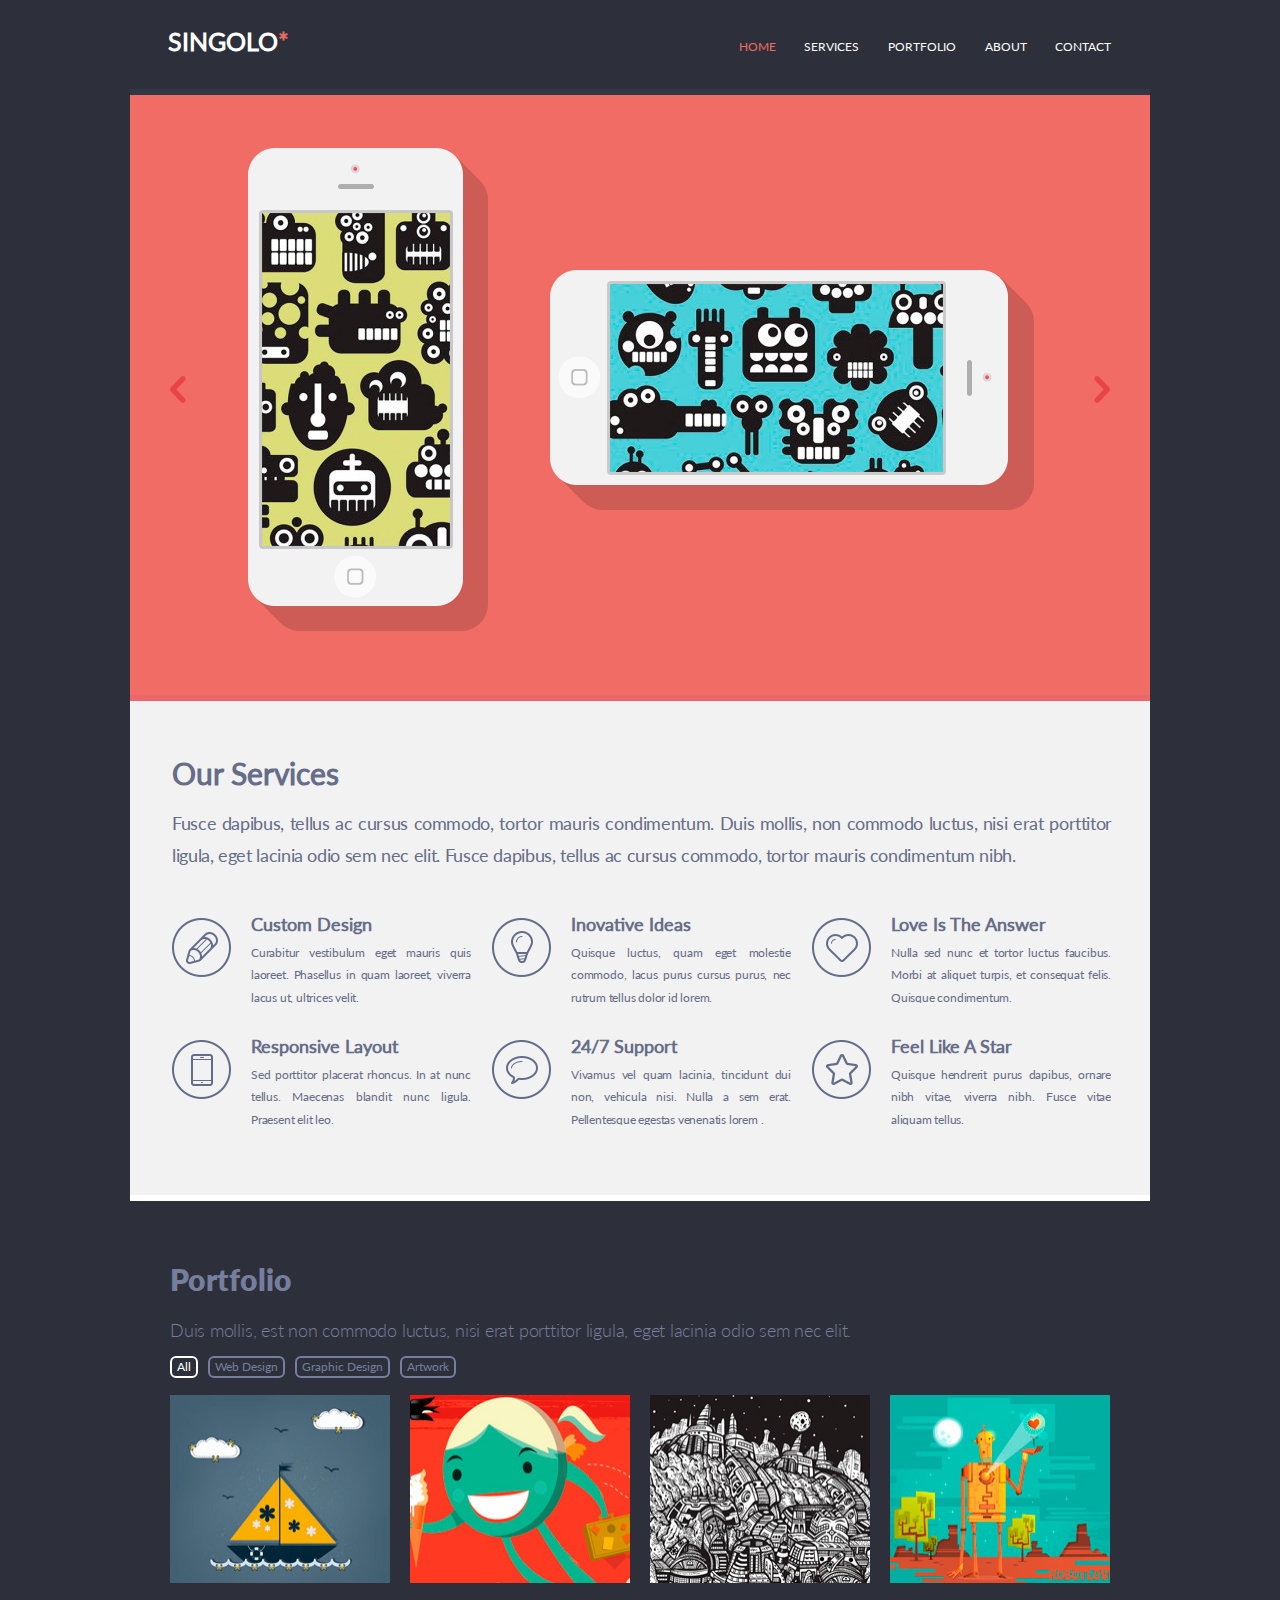
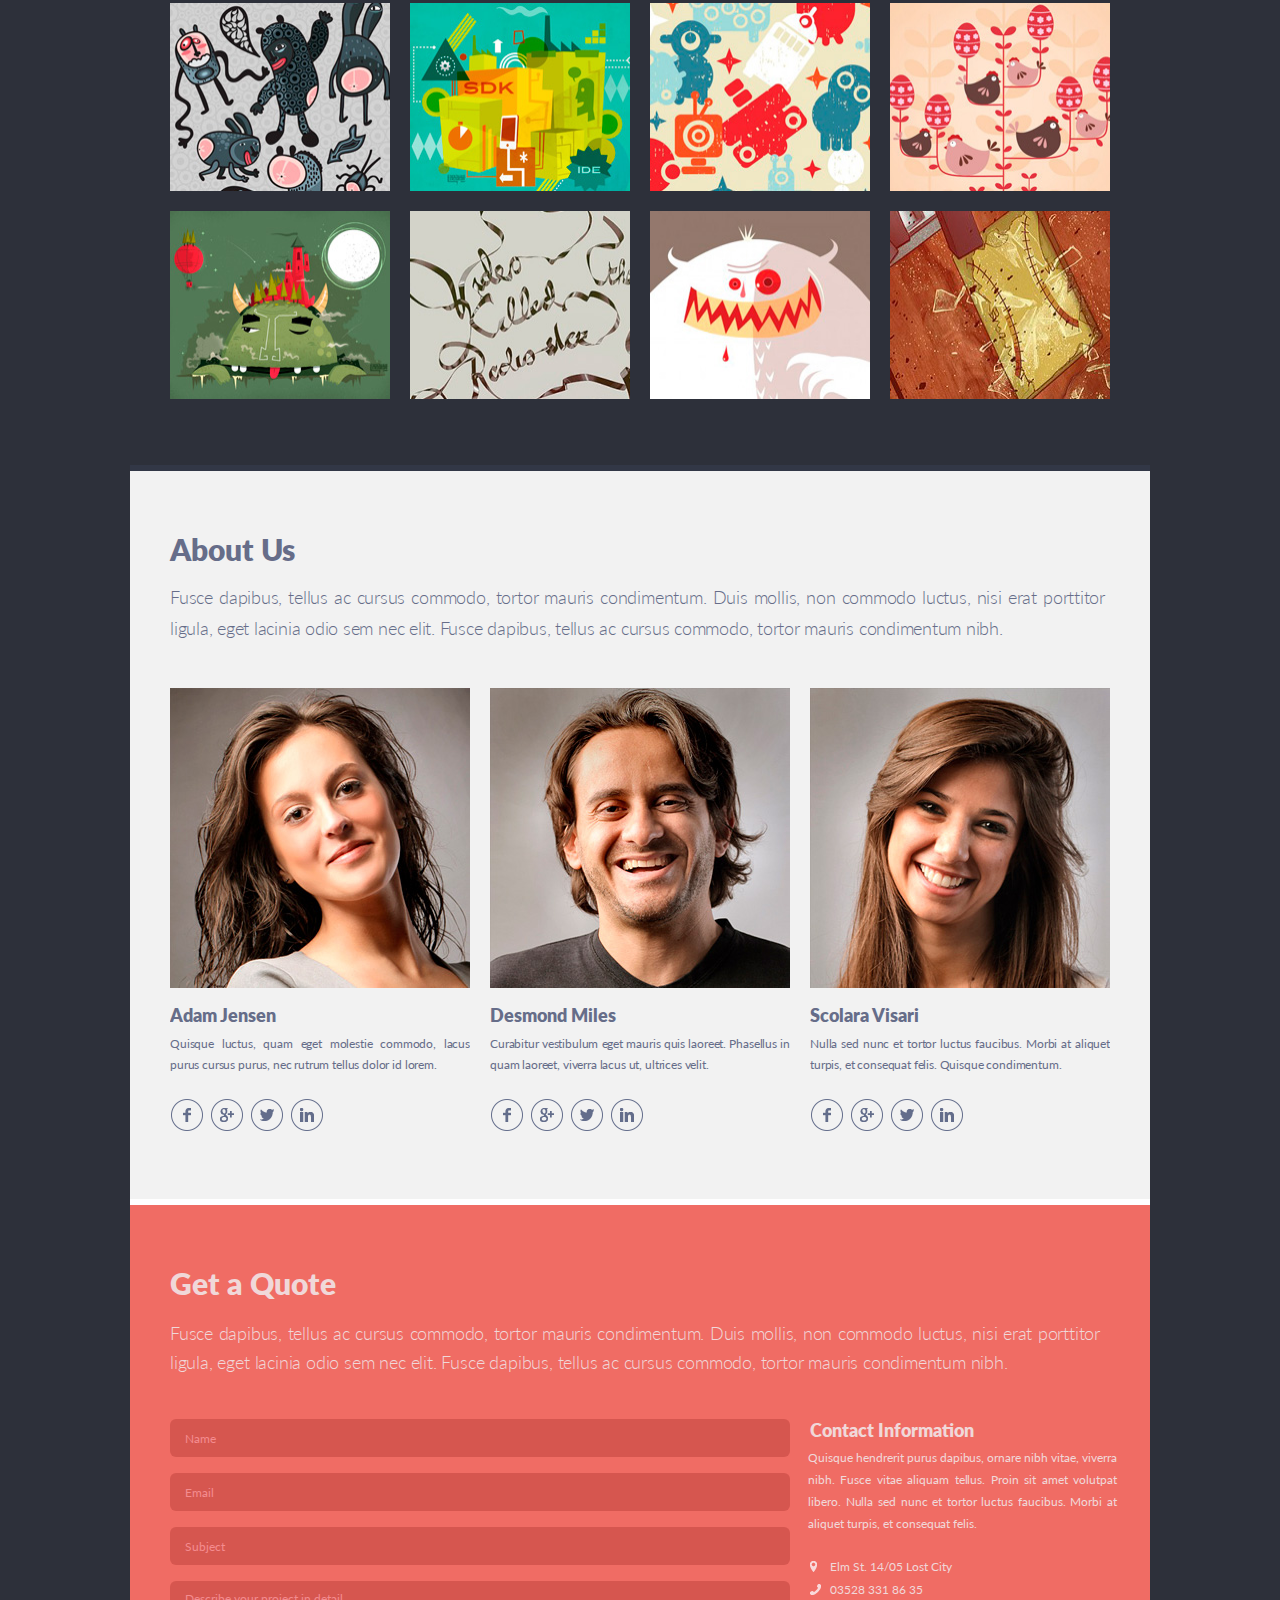
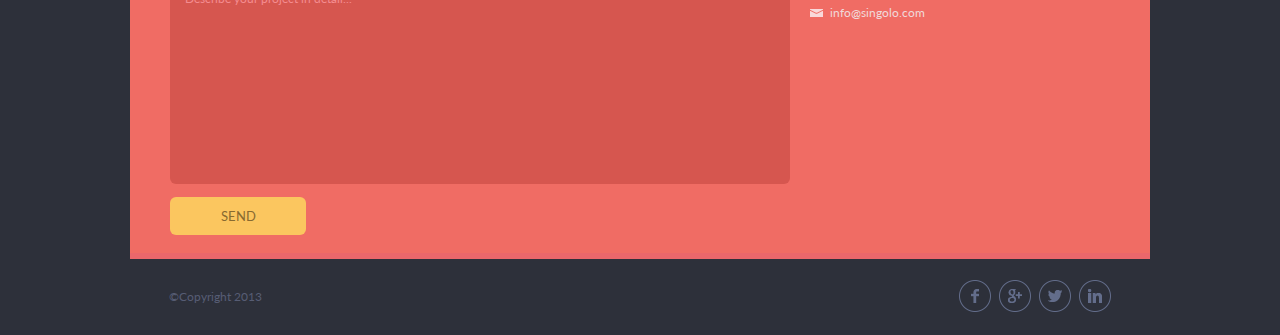
<file: index.html>
<!DOCTYPE html>
<html lang="en">
<head>
    <meta charset="UTF-8">
    <meta name="viewport" content="width=device-width, initial-scale=1.0">
    <link href="https://fonts.googleapis.com/css?family=Lato:300,400,700,900&display=swap" rel="stylesheet">
    <link rel="stylesheet" href="style.css">
    <title>Singolo</title>
</head>
<body>
    <div class="wrapper">
        <div class="black-opacity" id="black-opacity"></div>
        <div class="preview"></div>
        <div class="header">
            <div class="header-panel">
                <div class="header-menu" id="header-menu">
                    <img src="./assets/img/Header.png" alt="header menu">
                </div>
                <div class="logo">
                    <h1>singolo<span>*</span></h1>
                </div>
                <div class="nav">
                    <ul id="menu">
                        <li><a href="#home" class="active">home</a></li>
                        <li><a href="#services">services</a></li>
                        <li><a href="#portfolio">portfolio</a></li>
                        <li><a href="#about">about</a></li>
                        <li><a href="#contact">contact</a></li>
                    </ul>
                </div>
            </div>
        </div>
        <div class="slider" id="home">
            <div class="slider-panel">
                <div class="btn btn-left">
                    <img src="assets/img/chev_left.png" alt="button left" id="btn-left">
                </div>
                <div class="off off-vertical"></div>
                <div class="phone phone-vertical">
                    <img src="assets/img/iPhone-Vertical.png" alt="vertical phone" id="phone-vertical" >
                </div> 
                <div class="off off-horizontal"></div>  
                <div class="phone phone-horizontal" >
                    <img src="assets/img/iPhone-Horizontal.png" alt="horizontal phone" id="phone-horizontal">
                </div>   
                <div class="btn btn-right">
                    <img src="assets/img/chev_right.png" alt="button right" id="btn-right">
                </div>   
            </div>
        </div>
        <div class="our-services" id="services">
            <div class="services-panel">
                <h2>our services</h2>
                <p>Fusce dapibus, tellus ac cursus commodo, tortor mauris
                condimentum. Duis mollis, non commodo luctus, nisi erat 
                porttitor ligula, eget lacinia odio sem nec elit.
                Fusce dapibus, tellus ac cursus commodo, tortor mauris
                condimentum nibh.</p>
                <div class="article">
                    <div class="section">
                        <div class="photo">
                            <img src="assets/img/pen.png" alt="pen">
                        </div>
                        <div class="info">
                            <h3>custom design</h3>
                            <p>Curabitur vestibulum eget mauris quis laoreet.
                            Phasellus in quam laoreet, viverra lacus ut, ultrices velit.</p>
                        </div>
                    </div>
                    <div class="section">
                        <div class="photo">
                            <img src="assets/img/lamp.png" alt="lamp">
                        </div>
                        <div class="info">
                            <h3>inovative ideas</h3>
                            <p>Quisque luctus, quam eget molestie commodo, lacus purus
                            cursus purus, nec rutrum tellus dolor id lorem.</p>
                        </div>
                    </div>
                    <div class="section">
                        <div class="photo">
                            <img src="assets/img/heart.png" alt="heart">
                        </div>
                        <div class="info">
                            <h3>love is the answer</h3>
                            <p>Nulla sed nunc et tortor luctus faucibus. Morbi at
                            aliquet turpis, et consequat felis. Quisque condimentum.</p>
                        </div>
                    </div>
                    <div class="section">
                        <div class="photo">
                            <img src="assets/img/phone.png" alt="phone">
                        </div>
                        <div class="info">
                            <h3>responsive layout</h3>
                            <p>Sed porttitor placerat rhoncus. In at nunc tellus.
                            Maecenas blandit nunc ligula. Praesent elit leo.</p>
                        </div>
                    </div>
                    <div class="section">
                        <div class="photo">
                            <img src="assets/img/buddle.png" alt="buddle">
                        </div>
                        <div class="info">
                            <h3>24/7 support</h3>
                            <p>Vivamus vel quam lacinia, tincidunt dui non, vehicula nisi.
                            Nulla a sem erat. Pellentesque egestas venenatis lorem .</p>
                        </div>
                    </div>
                    <div class="section">
                        <div class="photo">
                            <img src="assets/img/star.png" alt="star">
                        </div>
                        <div class="info">
                            <h3>feel like a star</h3>
                            <p>Quisque hendrerit purus dapibus, ornare nibh vitae,
                            viverra nibh. Fusce vitae aliquam tellus.</p>
                        </div>
                    </div>
                </div>
            </div>
        </div> 
        <div class="portfolio" id="portfolio">
            <div class="container">
                <h1>Portfolio</h1>
                <p>Duis mollis, est non commodo luctus, nisi erat porttitor ligula, eget lacinia odio sem nec elit.</p>
                <div class="portfolio-buttons" id="portfolio-btn">
                    <div class="btn active">all</div>
                    <div class="btn">web design</div>
                    <div class="btn">graphic design</div>
                    <div class="btn">artwork</div>
                </div>
                <div class="photos" id="photo">
                    <img src="assets/img/portfolio_1.jpg" alt="ship" class="element-1">
                    <img src="assets/img/portfolio_2.jpg" alt="relax" class="element-2">
                    <img src="assets/img/portfolio_3.jpg" alt="luna city" class="element-3">
                    <img src="assets/img/portfolio_4.jpg" alt="metal man" class="element-4">
                    <img src="assets/img/portfolio_5.jpg" alt="rabbits" class="element-5">
                    <img src="assets/img/portfolio_6.jpg" alt="sdk" class="element-6">
                    <img src="assets/img/portfolio_7.jpg" alt="ufo" class="element-7">
                    <img src="assets/img/portfolio_8.jpg" alt="chickens" class="element-8">
                    <img src="assets/img/portfolio_9.jpg" alt="underworld" class="element-9">
                    <img src="assets/img/portfolio_10.jpg" alt="sign" class="element-10">
                    <img src="assets/img/portfolio_11.jpg" alt="monster" class="element-11">
                    <img src="assets/img/portfolio_12.jpg" alt="scale" class="element-12">
                </div>
            </div>
        </div>
        <div class="about" id="about">
            <div class="container">
                <h2>about us</h2>
                <p>Fusce dapibus, tellus ac cursus commodo, tortor mauris condimentum. Duis mollis, non commodo luctus, nisi erat porttitor ligula, eget lacinia odio sem nec elit. Fusce dapibus, tellus ac cursus commodo, tortor mauris condimentum nibh.</p>
                <div class="authors">
                    <div class="person">
                        <img src="assets/img/photo_adam.jpg" alt="Adam's photo">
                        <h3>Adam Jensen</h3>
                        <p>Quisque luctus, quam eget molestie commodo, lacus purus cursus purus, nec rutrum tellus dolor id lorem.</p>
                        <div class="sites">
                            <img src="assets/img/Facebook.png" alt="Facebook">
                            <img src="assets/img/Google.png" alt="Google">
                            <img src="assets/img/Twitter.png" alt="Twitter">
                            <img src="assets/img/LinkedIn.png" alt="LinkedIn">
                        </div>
                    </div>
                    <div class="person">
                        <img src="assets/img/photo_desmond.jpg" alt="Desmond's photo">
                        <h3>Desmond Miles</h3>
                        <p>Curabitur vestibulum eget mauris quis laoreet. Phasellus in quam laoreet, viverra lacus ut, ultrices velit.</p>
                        <div class="sites">
                            <img src="assets/img/Facebook.png" alt="Facebook">
                            <img src="assets/img/Google.png" alt="Google">
                            <img src="assets/img/Twitter.png" alt="Twitter">
                            <img src="assets/img/LinkedIn.png" alt="LinkedIn">
                        </div>
                    </div>
                    <div class="person">
                        <img src="assets/img/photo_scolara.jpg" alt="Scolara's photo">
                        <h3>Scolara Visari</h3>
                        <p>Nulla sed nunc et tortor luctus faucibus. Morbi at aliquet turpis, et consequat felis. Quisque condimentum.</p>
                        <div class="sites last-sites">
                            <img src="assets/img/Facebook.png" alt="Facebook">
                            <img src="assets/img/Google.png" alt="Google">
                            <img src="assets/img/Twitter.png" alt="Twitter">
                            <img src="assets/img/LinkedIn.png" alt="LinkedIn">
                        </div>
                    </div>
                </div>
            </div>
        </div>
        <div class="contact" id="contact">
            <div class="container">
                <h2>Get a Quote</h2>
                <p>Fusce dapibus, tellus ac cursus commodo, tortor mauris condimentum. Duis mollis, non commodo luctus, nisi erat porttitor ligula, eget lacinia odio sem nec elit. Fusce dapibus, tellus ac cursus commodo, tortor mauris condimentum nibh.</p>
                <div class="contact-with-us">
                    <form id="form">
                        <input type="text" placeholder="Name" required name="name" id="name" pattern="[A-Za-z]{2,15}">
                        <br>
                        <input type="email" placeholder="Email" required name="email" id="email" pattern="[a-z0-9._%+-]+@[a-z0-9.-]+\.[a-z]{2,}$">
                        <br>
                        <input type="text" placeholder="Subject" id="subject">
                        <br>
                        <textarea name="desc" id="desc" cols="30" rows="10" placeholder="Describe your project in detail..."></textarea>
                        <input type="submit" value="SEND" id="submit">
                    </form>
                    <div class="contact-info">
                        <h3>contact information</h3>
                        <p>Quisque hendrerit purus dapibus, ornare nibh vitae, viverra nibh. Fusce vitae aliquam tellus. Proin sit amet volutpat libero. Nulla sed nunc et tortor luctus faucibus. Morbi at aliquet turpis, et consequat felis.</p>
                        <ul>
                            <li class="address">
                                <a href="#">elm st. 14/05 lost city</a>
                            </li>
                            <li class="telephone">
                                <a href="tel:+035283318635">03528&nbsp;331&nbsp;86&nbsp;35</a>
                            </li>
                            <li class="email">
                                <a href="mailto:info@singolo.com">info@singolo.com</a>
                            </li>
                        </ul>
                    </div>
                </div>
                <div id="message-block" class="hidden">
                    <div id="message">
                        <p><span id="mes-query"></span></p>
                        <br>
                        <p>Subject: <span id="mes-about"></span></p>
                        <br>
                        <p>Descriotion: <span id="mes-desc"></span></p>
                        <br>
                        <button id="close-btn">OK</button>
                    </div>
                </div>
            </div>
        </div>
        <div class="footer" id="footer">
            <div class="footer-block">
                <p>&#169;Copyright 2013</p>   
                <div class="sites">
                    <img src="assets/img/Facebook.png" alt="Facebook">
                    <img src="assets/img/Google.png" alt="Google">
                    <img src="assets/img/Twitter.png" alt="Twitter">
                    <img src="assets/img/LinkedIn.png" alt="LinkedIn">
                </div>
            </div>
        </div>
    </div>
    
    <script src="script.js"></script>
</body>
</html>
</file>
<file: style.css>
/* FONTS */
@font-face {
    font-family: "Lato-Regular";
    src: url(./assets/fonts/Lato-Regular.ttf);
}
@font-face {
    font-family: "Lato-Light";
    src: url(./assets/fonts/Lato-Light.ttf);
    font-weight: lighter;
}
@font-face {
    font-family: "Lato-Black";
    src: url(./assets/fonts/Lato-Black.ttf);
    font-weight:normal;
    font-style:normal;
}


/* MAIN ELEMENTS */
* {
    box-sizing: border-box;
    text-decoration: none;
    padding: 0;
    margin: 0;
    list-style: none;
    font-family: Lato-Regular, sans-serif;
}
html {
    scroll-behavior: smooth;
}
body {
    background-color: #2d303a;
}
.wrapper {
    width: 1020px;
    margin: 0 auto;
    position: relative;
}
.container {
    padding: 60px 40px;
}
.black-opacity {
    display: none;
}

/*  PREVIEW */
.preview {
    height: 95px;
}


/* HEADER */
.header {
    width: 1020px;
    height: 95px;   
    border-bottom: solid 6px #323746;
    background-color: #2d303a;
    text-align: center;
    z-index:200;
}
.header-panel {
    height: 100%;   
    display: flex;
    flex-direction: row;
    justify-content: space-between;
    align-content: center;
    align-items: center;
}
.header-panel .header-menu {
    display: none;
}
.header-panel .logo {
    padding-left: 38px;
}
.logo h1 {
    padding-bottom: 7px;
    font-family: Lato-Regular;
    font-size: 25px;
    font-weight: 600;
    text-transform: uppercase;
    color: #fff;
    cursor: pointer;
}
.logo span {
    color: #e66962;
}
.nav ul{
    width: 450px;
    padding-right: 10px;
    padding-left: 10px;
    display: flex;
    justify-content: space-evenly;
}
.nav li{
    display: inline-block;
}
.nav li a {
    font-family: Lato-Regular;
    color: #fff;
    text-transform: uppercase;
    font-size: 12px;
}
.nav li a:hover {
    color: #f06c64;
}
.nav > ul > li > a.active {
    color: #f06c64;
}


/* SLIDER */
.slider {
    background-color: #f06c64;
    border-bottom: solid 6px #ea676b;
}
.slider-panel {
    height: 600px;
    display: flex;
    padding-bottom: 8px;
    flex-direction: row;
    justify-content: space-between;
    align-items: center;
}
.slider-panel-second {
    background-image: url('./assets/img/Slide-2.png');
    background-position: center;
    background-repeat: no-repeat;
    background-size: cover;
}
.phone {
    padding-left: 2px;
    position: relative;
}
.phone:nth-child(2) {
    padding-left: 18px;
}
.off {
    position: absolute;
    background-color: black;
    visibility: hidden;
    z-index: 2;
}
.off-vertical {
    
    top: 213px;
    left: 131px;
    width: 190px;
    height: 333px;

}
.off-horizontal {
    top: 282px;
    left: 480px;
    width: 333px;
    height: 190px;
}
.btn:hover {
    cursor: pointer;
    opacity: 0.7;
}
.slider-panel:first-child {
    padding-left: 40px;
}
.slider-panel:last-child{
    padding-right: 40px;
}


/* OUR-SERVICES */
.our-services {
    height: 500px;
    background-color: #f2f2f2;
    border-bottom: solid 6px #fff;
    color: #666d89;
    position: relative;
}
.services-panel {
    position: absolute;
    top: 54px;
    left: 42px;
}
.services-panel h2{
    text-transform: capitalize;
    font-size: 30px;
    display: inline-block;
    height: 50px;
}
.services-panel p {
    width: 940px;
    text-align: justify;
    padding-top: 2px;
    max-width: 980px;
    font-size: 18px;
    font-weight: 400;
    line-height: 1.8;
    letter-spacing: -0.36px;
}
.article {
    width: 940px;
    height: 244px;
    display: flex;
    flex-direction: row;
    justify-content: space-between;
    flex-wrap: wrap;
    position: relative;
    top: 46px;
}
.section {
    width: 300px;
    height: 90px;
    display: flex;
}
.section h3 {
    font-size: 18px;
    text-transform: capitalize;
}
.section p {
    font-size: 12px;
}
.section .info {
    position: relative;
    bottom: 5px;
    left: 20px;
    overflow: hidden;
    text-overflow: ellipsis;
}
.section .info p {
    word-wrap: break-word;
    text-align: justify;
    letter-spacing: -0.2px;
    width: 220px;
    position: relative;
    top: 5px;
    line-height: 1.88;
}


/* PORTFOLIO */
.portfolio {
    height: 870px;
    background-color: #2d303a;
    border-bottom: solid 6px #323746;
}
.container {
    padding: 60px 40px;
    position: relative;
}
.portfolio h1 {
    color: #767e9e;
    font-size: 30px;
    font-family: Lato-Black;
    letter-spacing: 0.3px;
}
.portfolio p {
    margin-top: 22px;
    color: #767e9e;
    font-size: 18px;
    font-family: Lato-Light;
    letter-spacing: -0.012em;
}
.portfolio-buttons {
    margin: 15px 0 17px 0;
    display: flex;
    justify-content: flex-start;
    flex-wrap: wrap;
    color: #767e9e;
}
.portfolio-buttons div {
    height: 22px;
    border: solid 2px #767e9e;
    border-radius: 6px;
    padding: 1px 5px;
    margin-right: 10px;
    font-family: Lato;
    font-size: 12px;
    text-transform: capitalize;
}
.portfolio-buttons div:last-child{
    margin-right: 0;
}
.portfolio-buttons .active {
    color: #fff;
    border: solid 2px #fff;
}
.portfolio-buttons div:hover {
    color: #fff;
    border-color: #fff;
}
.photos {
    height: 602px;
    display: flex;
    flex-wrap: wrap;
    position: absolute;
    left: 20px;
}
.photos img {
    width: 220px;
    height: 188px;
    margin-left: 20px;
    margin-bottom: 20px;
}
.photos img:nth-child(n+13) {
    display : none;
}
.photos .active {
    border: solid 5px #F06C64;
}


/* ABOUT US */
.about {
    height: 734px;;
    background-color: #f2f2f2;
    border-bottom: solid 6px #fff;
    color: #666d89;
}
.about h2 {
    text-transform: capitalize;
    font-family: Lato-Black;
    font-size: 30px;
}
.about p {
    width: 935px;
    color: #666d89;
    font-family: Lato-Light;
    font-size: 18px;
    margin: 15px 0;
    line-height: 1.7;
    letter-spacing: -0.013em;
    text-align: justify;
}
.authors {
    margin-top: 45px;
    display: flex;
    justify-content: space-between;
}
.authors h3 {
    margin-top: 13px;
    font-family: Lato-Black;
    font-size: 18px;
    overflow: hidden;
    text-overflow: ellipsis;
}
.authors p {
    margin-top: 8px;
    max-width: 300px;
    font-family: Lato-Regular;
    font-size: 12px;
    text-align: justify;
    letter-spacing: -2;
    width: 300px;
    height: 40px;
    overflow: hidden;
    text-overflow: ellipsis;
}
.sites {
    display: flex;
    justify-content: flex-start;
    position: relative;
    top: 10px;
    right: 3px;
}
.sites img {
    margin: 0;
    padding: 0 4px;
    cursor: pointer;
}


/* CONTACT */
.contact {
    height: 654px;
    background-color: #f06c64;
    border-bottom: solid #ea676b 6px;
}
.contact h2 {
    font-family: Lato-Black;
    font-size: 30px;
    color: #f0d8d9;
}
.contact p {
    width: 930px;
    height: 55px;
    font-family: Lato-Light;
    text-align: justify;
    font-size: 18px;
    letter-spacing: -0.19px;
    line-height: 1.6;
    color: #f0d8d9;
    margin-top: 18px;
    margin-bottom: 45px;
    word-wrap: break-word;
}
.contact-with-us {
    display: flex;
    justify-content: space-between;
    align-items: flex-start;
}
form {
    height: 370px;
    width: 620px;
}
form input {
    width: 620px;
    height: 38px;
    background-color: #d6564f;
    padding: auto 0;
    padding-left: 15px;
    margin-bottom: 16px;
    border: none;
    border-radius: 6px;
}
form input::placeholder{
    color: #f48c8f;
    font-family: Lato-Regular;
    font-size: 12px;
}
form input:focus{
    background-color: rgba(250, 120, 120, 0.35);
}
form textarea {
    width: 620px;
    height: 203px;
    background-color: #d6564f;
    padding: 10px  0 0 15px;
    resize: none;
    border: none;
    border-radius: 6px;
}
form textarea::placeholder{
    color: #f48c8f;
    font-family: Lato-Regular;
    font-size: 12px;
}
form textarea:focus{
    background-color: rgba(250, 120, 120, 0.35);
}
form input[type="submit"] {
    margin-top: 10px;
    background-color: #FBC65F;
    color: #886A30;
    width: 136px;
    height: 38px;
    padding-right: 14px;
    text-align: center;
    cursor: pointer;
}
form input[type="submit"]:hover {
    background-color: #2d303a;
}
#message-block {
    font-family: Lato, sans-serif;
    position: relative;
    bottom: 300px;
    left: 20%;
    width: 500px;
    height: 220px;
    background: rgba(0, 0, 0, .6);
    border: 2px solid black;
    border-radius: 20px;
}
#message-block.hidden {
    display: none;
}
#message {
    overflow: hidden;
    text-overflow: ellipsis;
}
#message p {
    margin: 10px;
    height: 15px;
    width: 480px;
    font-weight: bold;
}
#message > p > span {
    font-size: 16px;
    font-weight: 200;
}
#message > button {
    margin-left: 10px;
    height: 40px;
    width: 100px;
    font-weight: bold;
    color: white;
    background-color: rgba(0, 0 , 0, .9);
    border: 2px solid black;
    border-radius: 5px;
}
.contact-info {
    width: 300px;
    height: 200px;
}
.contact-info h3 {
    font-family: Lato-Black;
    font-size: 18px;
    text-transform: capitalize;
    color: #f0d8d9;
}
.contact-info p {
    word-wrap: break-word;
    text-align: justify;
    width: 309px;
    font-family: Lato-Regular;
    font-size: 12px;
    line-height: 22px;
    letter-spacing: -0.02px;
    color: #f0d8d9;
    position: relative;
    bottom: 12px;
    right: 2px;
}
.contact-info ul {
    position: relative;
    bottom: 8px;
}
.contact-info li {
    font-family: Lato-Regular;
    font-size: 12px;
    text-transform: capitalize;
    list-style-type: none;
    color: #f0d8d9;
}
.contact-info li:last-child {
    text-transform: lowercase;
}
li.address a::before {
    content: "";
    width: 20px;
    height: 20px;
    background: url("assets/img/location.png") no-repeat;
    display: inline-block;
    position: relative;
    top: 10px;
}
li.telephone a::before{
    content: "";
    width: 20px;
    height: 20px;
    background: url("assets/img/phones.png") no-repeat;
    display: inline-block;
    position: relative;
    top: 10px;
}
li.email a::before {
    content: "";
    width: 20px;
    height: 20px;
    background: url("assets/img/mail.png") no-repeat;
    display: inline-block;
    position: relative;
    top: 12px;
}
.contact-info li a {
    color: #f0d8d9;
}


/* FOOTER */
.footer {
    height: 76px;
    background-color: #2d303a;
}
.footer-block {
    display: flex;
    justify-content: space-between;
    align-items: flex-start;
    flex-wrap: wrap;
}
.footer-block p {
    padding-left: 39px;
    padding-top: 30px;
    font-family: Lato-Regular;
    font-size: 12px;
    color: #575d74;
}
.footer-block .sites {
    display: flex;
    justify-content: flex-start;
    position: relative;
    top: 21px;
    right: 35px;
    cursor: pointer;
}
.footer-block .sites img {
    margin: 0;
    padding: 0 4px;
    cursor: pointer;
}


@media (min-width: 1020px) {

    html {
        max-width: 100%;
        width: 100%;
    }
    /* Header */
    .preview {
        display: block;
    }
    .header {
        position: fixed;
        top: 0;
        left: 0;
        right: 0;
        margin: auto;
    }
    .header .nav {
        display: block;
    }
}


@media (max-width: 1019px) {

    /* Main elements */
    html{
        overflow: scroll;
        overflow-x: hidden;
        max-width: 100%;
        width: 100%;
        max-width: 100%;
    }
    .wrapper {
        display: inline;
        margin: 0;
    }

    /* Header */
    .header {
        width: 100vw;
        height: 95px;
        position: absolute;
        top: 0;
        left: 0;
        display: block;
    }
    .header .nav {
        display: block;
    }
    
    /* Slider */
    .slider {
        overflow: hidden;
        width: 100vw;
        height: 58.4vw;
    }
    .slider-panel {
        height: 440px;
    }
    .phone-vertical img {
        width: 22vw;
        height: auto;
    }
    .phone-horizontal img {
        width: 44vw;
        height: auto;
    }
    .off-vertical{
        top: 24vw;
        left: 15vw;
        width: 17.4vw;
        height: 31vw;
    }
    .off-horizontal{
        top: 30.6vw;
        left: 47.9vw;
        width: 30.3vw;
        height: 17.2vw;
    }

    /* Our Services */
    .our-services {
        width: 100vw;
        height: 675px;
        overflow: hidden;
    }
    .services-panel {
        width: 100vw;
        position: relative;
        top: 10vw;
    }
    .services-panel > p {
        overflow: hidden;
        width: 88vw;
    }
    .article {
        width: 93vw;
        justify-content: space-between;
        flex-basis: 100%;
    }
    .services-panel > .article > .section {
        margin-bottom: 6vw;
        flex: 1 0 50%
    }

    /* Portfolio */
    .portfolio {
        height: 1100px;
        background-color: #2d303a;
        overflow: hidden;
    }
    .portfolio p {
        width: 83vw;
        line-height: 1.6;
    }
    .photos {
        width: 94vw;
        flex-basis: 100%;
        background-color: #2d303a;
        align-items: flex-start;
    }
    .photos img {
        flex: 0 0 30%;
    }
    
    /* About us */
    .about {
        width: 100vw;
        height: auto;
        overflow: hidden;
    }
    .about .container > p {
        width: 90vw;
    }
    .authors {
        width: 65vw;
    }
    .authors .person > img {
        width: 28vw;
        height: 28vw;
        height: auto;
    }
    .authors .person > p {
        width: 23vw;
        overflow: visible;
    }
    .authors .person {
        margin: 0 0.5vw;
    }
    .person .sites {
        margin-top: 7vh;
    }

    /* Contact */
    .contact {
        width: 100vw;
        overflow: hidden;
    }
    .contact p {
        width: 90vw;
    }
    .contact input {
        width: 55vw;
    }
    .contact textarea {
        width: 55vw;
    }
    .contact .container {
        width: 80vw;
    }
    .contact .contact-with-us {
        width: 50vw;
    }
    #form {
        float: left;
    }
    .contact .contact-info {
        width: 50vw;
        margin-left: 5vw;
    }
    .contact .contact-info > p {
        width: 30vw;
    }

    /* Footer */
    .footer {
        width: 100vw;
        overflow: hidden;
    }
}

@media (max-width: 767px) {

    /* Main elements */
    html{
        overflow: scroll;
        overflow-x: hidden;
        width: 100%;
        max-width: 100%;
    }
    .wrapper {
        display: inline;
        margin: 0;
    }
    .preview {
        height: 65px;
    }
    .black-opacity {
        display: none;
        height: 100%;
        width: 100%;  
        position: fixed; 
        top: 0; 
        left: 0; 
        background-color: #000; 
        opacity: 0.50; 
        z-index: 100;
    }

    /* Header */
    .header {
        height: 65px;
    }
    .header .nav {
        display: none;
    }
    .header-panel {
        justify-content: left;
        align-items: center;
    }
    .header .nav {
        width: 70vw;
        height: 500vw;
        position: absolute;
        top: 0;
        background-color: #2d303a;
    }
    .header .nav ul {
        display: flex;
        position: relative;
        top: 60vw;
        left: 19vw;
        flex-direction: column;
        justify-content: flex-start;
    }
    .header .nav ul li {
        width: 10vw;
        margin-bottom: 8vw;
    }
    .header .nav ul li a {
        font-size: 16px;
    }
    .header .nav ul li a:hover{
        color: #f06c64;
    }
    .header-panel .logo {
        margin: 0 20vw;
        z-index: 2;
    }
    .header-panel .logo h1 {
        font-size: 16px;
    }
    .header-panel .header-menu {
        display: block;
        margin-left: 5vw;
        z-index: 2;
    }
    .header-panel .header-menu img {
        transform: rotate(90deg);
    }
    .vertical-menu {
        transform: rotate(90deg);
    }

    /* Slider */
    .slider {
        height: auto;
        min-height: 225px;
    }
    .slider .slider-panel {
        height: auto;
        margin-top: 40px;
        position: relative;
        right: 10px;
    }
    .slider .btn-left {
        position: absolute;
        top: 18vw;
        left: 20px;
    }
    .slider .btn-right {
        position: absolute;
        top: 18vw;
        right: 10px;
    }
    .phone {
        margin: 0 10px;
    }
    .off-vertical{
        top: 5.9vw;
        left: 15.3vw;
        width: 17.2vw;
        height: 31.7vw;
    }
    .off-horizontal{
        top: 12.3vw;
        left: 48.1vw;
        width: 30.5vw;
        height: 17.2vw;
    }

    /*Our Services*/
    .our-services {
        height: 1060px;
    }
    .our-services .services-panel > p {
        width: 80vw;
    }
    .services-panel > .article > .section {
        margin-bottom: 4vh;
        flex: 1 0 100%;
    }

    /* Portfolio */
    .portfolio {
        height: 880px;
    }
    .portfolio p {
        width: 80vw;
    }
    .portfolio .container {
        position: relative;
    }
    .photos {
        height: 600px;
        position: absolute;
        overflow: hidden;
        left: 9vw;
    }
    .photos img {
        width: 38vw;
        height: 38vw;
        margin: 2vw;
    }

    /* About us*/
    .about .container > p {
        width: 77vw;
    }
    .authors {
        width: 30vw;
        flex-wrap: wrap;
    }
    .authors .person > img {
        width: 77vw;
        height: auto;
    }
    .authors .person > p {
        width: 77vw;
        overflow: visible;
    }
    .authors .person {
        margin: 0;
    }
    .authors .person .sites{
        margin: 0;
        margin-bottom: 13vw;
    }
    .authors .person  .last-sites {
        margin: 0;
    }

    /* Contact */
    .contact {
        height: 1080px;
        position: relative;
    }
    .contact p {
        width: 77vw;
    }
    .contact-with-us {
        position: relative;
        top: 150px;
        flex-wrap: wrap;
    }
    .contact input {
        width: 77vw;
    }
    .contact textarea {
        width: 77vw;
    }
    .contact input[type="submit"] {
        width: 77vw;
    }
    .contact .contact-info {
        width: 77vw;
        position: relative;
        top: 22vw;
        right: 4vw;
    }
    .contact .contact-info p {
        width: 77vw;
    }

    /* Footer */
    .footer p {
        display: none;
    }
    .footer .footer-block {
        justify-content: center;
        padding-left: 15vw;
    }
}
</file>
